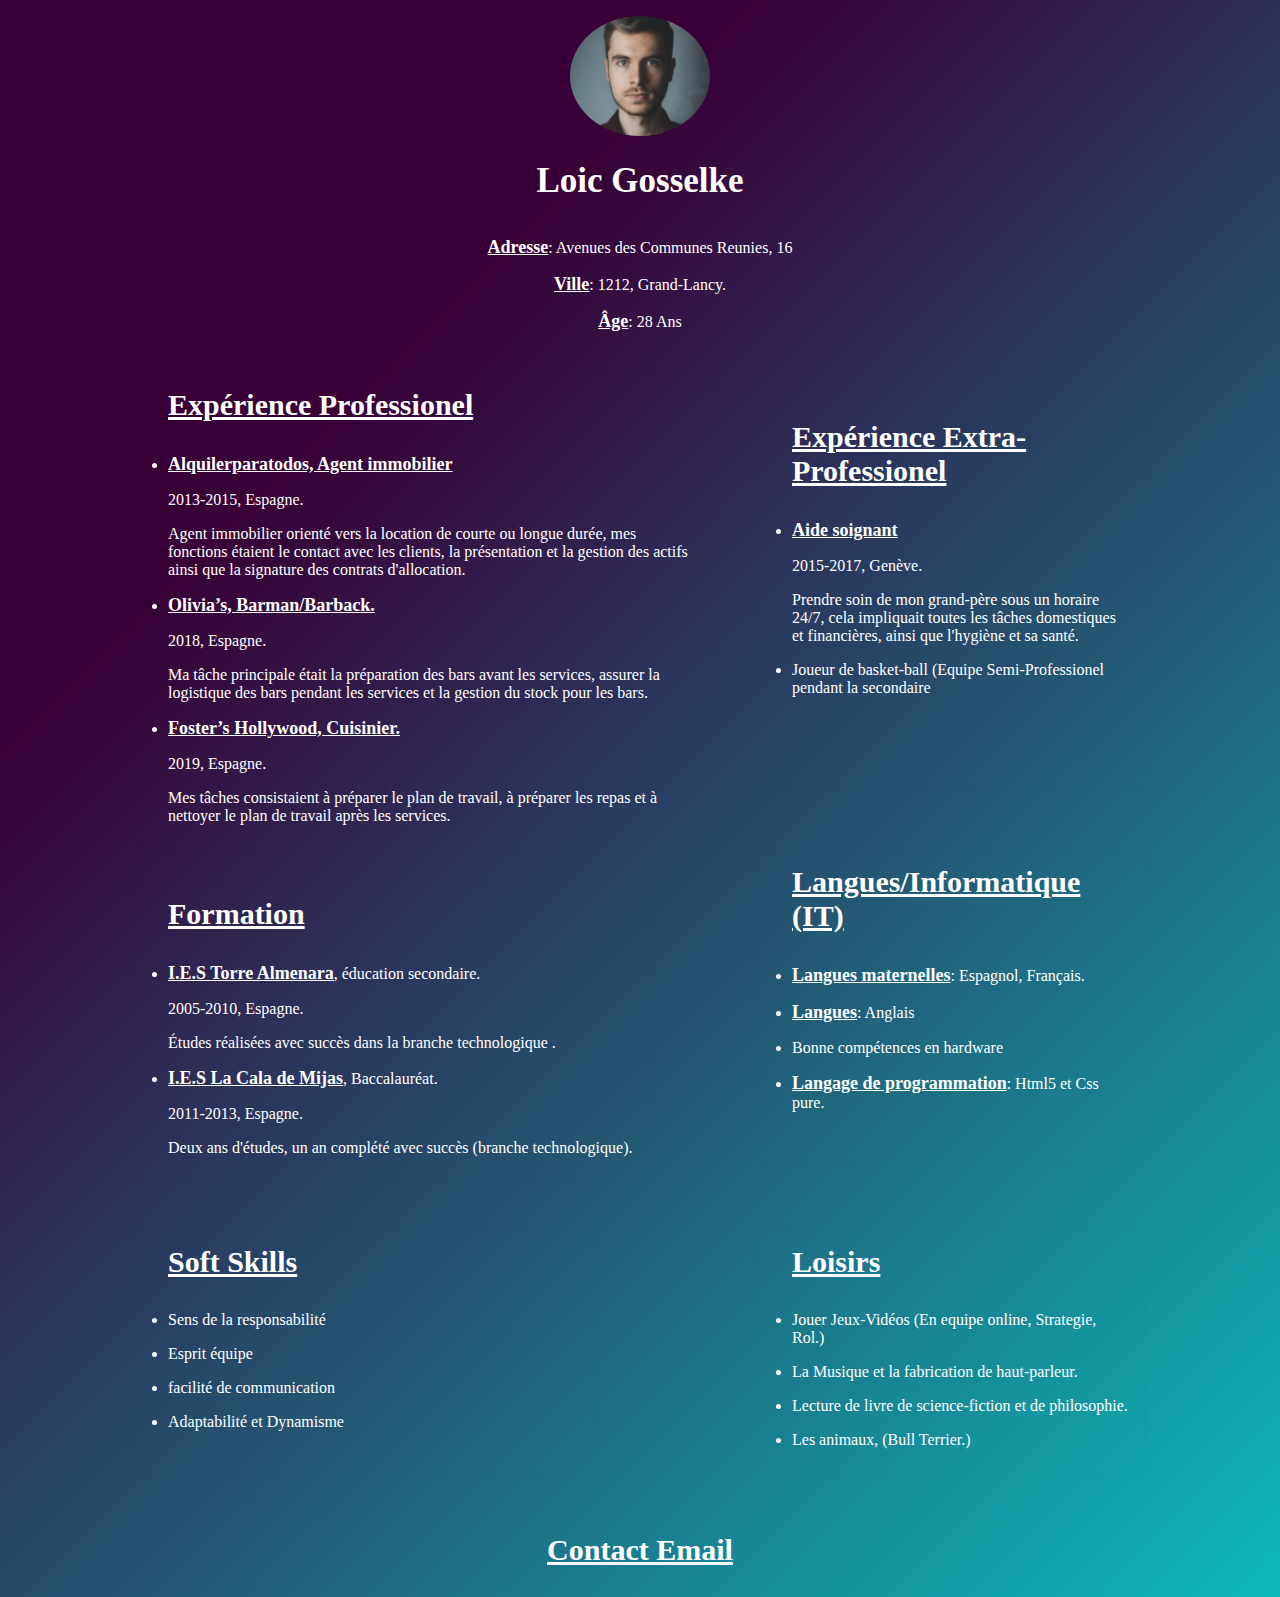
<file: Index.html>
<!DOCTYPE html>
<html lang="fr">

<head>
    <meta charset="UTF-8">
    <meta http-equiv="X-UA-Compatible" content="IE=edge">
    <meta name="viewport" content="width=device-width, initial-scale=1.0">
    <!--Lien avec Styles.css-->
    <link rel="stylesheet" href="Styles.css">
    <!--Google fonts-->
    <link rel="preconnect" href="https://fonts.googleapis.com">
    <link rel="preconnect" href="https://fonts.gstatic.com" crossorigin>
    <link href="https://fonts.googleapis.com/css2?family=Vollkorn:ital,wght@0,400;0,500;0,600;0,700;0,800;0,900;1,400;1,500;1,600;1,700;1,800;1,900&display=swap"
    rel="stylesheet">

    <title>Curriculum Vitae</title>
</head>

<body>

    <header id="header">

        <section id="header1">
            <img id="img" src="/pexels-simon-robben-614810.jpg" alt="Foto Personnel">
        </section>

        <section id="header2">
            <h1>Loic Gosselke</h1>
            <ul>
                <li> <span>Adresse</span>: Avenues des Communes Reunies, 16</li>
                <li><span>Ville</span>: 1212, Grand-Lancy.</li>
                <li><span>Âge</span>: 28 Ans</li>
            </ul>
        </section>
    </header>

    <section id="section1">

        <!--Experience Professionel, deux (div) pour display:Grid (columns) -->
        <div id="div1a">
            <h2><span class="h2">Expérience Professionel</span></h2>

            <ul>
                <li><span> Alquilerparatodos, Agent immobilier</span></li>
                <li class="li">2013-2015, Espagne.</li>
                <li class="li">
                    Agent immobilier orienté vers la location de courte ou longue durée, mes
                    fonctions étaient le contact avec les clients, la présentation et la gestion des
                    actifs ainsi que la signature des contrats d'allocation.
                </li>
            </ul>
            <ul>
                <li><a href="https://www.oliviaslacala.com/es/"> <span>Olivia’s, Barman/Barback.</span></a></li>
                <li class="li">2018, Espagne.</li>
                <li class="li">
                    Ma tâche principale était la préparation des bars avant les services, assurer la
                    logistique des bars pendant les services et la gestion du stock pour les bars.
                </li>
            </ul>
            <ul>
                <li> <a href="https://fostershollywood.es/"><span>Foster’s Hollywood, Cuisinier.</span></a></li>
                <li class="li">2019, Espagne.</li>
                <li class="li">
                    Mes tâches consistaient à préparer le plan de travail, à préparer les repas et à
                    nettoyer le plan de travail après les services.
                </li>
            </ul>
        </div>
        
        <!--Expérience Extra-Professionel, deux (div) pour display:Grid (columns)-->
        <div id="div1b">
            <h2><span class="h2">Expérience Extra-Professionel</span></h2>

            <ul id="ulextra">
                <li> <span>Aide soignant</span></li>
                <li class="li">2015-2017, Genève.</li>
                <li class="li" id="soin">
                    Prendre soin de mon grand-père sous un horaire 24/7, cela impliquait toutes
                    les tâches domestiques et financières, ainsi que l'hygiène et sa santé.
                </li>
                <li>
                    Joueur de basket-ball (Equipe Semi-Professionel pendant la secondaire
                </li>
            </ul>
        </div>
    
        <!--Formation, Langues et Informatique, deux (div) pour display:Grid (columns)-->
        <div id="div2a">
            <h2><span class="h2">Formation</span></h2>

            <ul>
                <li>
                    <a href="https://www.iestorrealmenara.es/"><span>I.E.S Torre Almenara</span></a>, éducation secondaire.
                </li>
                <li class="li">
                    2005-2010, Espagne.
                </li>
                <li class="li">
                    Études réalisées avec succès dans la branche technologique .
                </li>
            </ul>
            <ul>
                <li>
                    <span>I.E.S La Cala de Mijas</span>, Baccalauréat.
                </li>
                <li class="li">
                    2011-2013, Espagne.
                </li>
                <li class="li">
                    Deux ans d'études, un an complété avec succès (branche technologique).
                </li>
            </ul>
        </div>

        <div id="div2b">
            <h2>
                <span class="h2">Langues/Informatique (IT)</span>
            </h2>

            <ul>
                <li>
                    <span>Langues maternelles</span>: Espagnol, Français.
                </li>
                <li><span>Langues</span>: Anglais</li>
                <li>Bonne compétences en hardware</li>
                <li>
                    <span>Langage de programmation</span>: Html5 et Css pure.
                </li>
            </ul>
        </div>

        <!--Soft skills et Loisirs,  deux (div) pour Display:grid (columns)-->
        <div id="div3a">
            <h2>
                <span class="h2"> Soft Skills</span>
            </h2>

            <ul>
                <li>
                    Sens de la responsabilité
                </li>
                <li>
                    Esprit équipe
                </li>
                <li>
                    facilité de communication
                </li>
                <li>
                    Adaptabilité et Dynamisme
                </li>
            </ul>
        </div>

        <div id="div3b">
            <h2>
                <span class="h2">Loisirs</span>
            </h2>

            <ul>
                <li>
                    Jouer Jeux-Vidéos (En equipe online, Strategie, Rol.)
                </li>
                <li>
                    La Musique et la fabrication de haut-parleur.
                </li>
                <li>
                    Lecture de livre de science-fiction et de philosophie.
                </li>
                <li>
                    Les animaux, (Bull Terrier.)
                </li>
            </ul>
        </div>
    </section>

    <footer id="footer">
        <!--footer pour le contact avec "mailto:"-->
        <h3 id="h3footer">
            <a id="mailto" href="emailto:gosselkeloic@gmail.com">Contact Email</a>
    </footer>

</body>

</html>
</file>
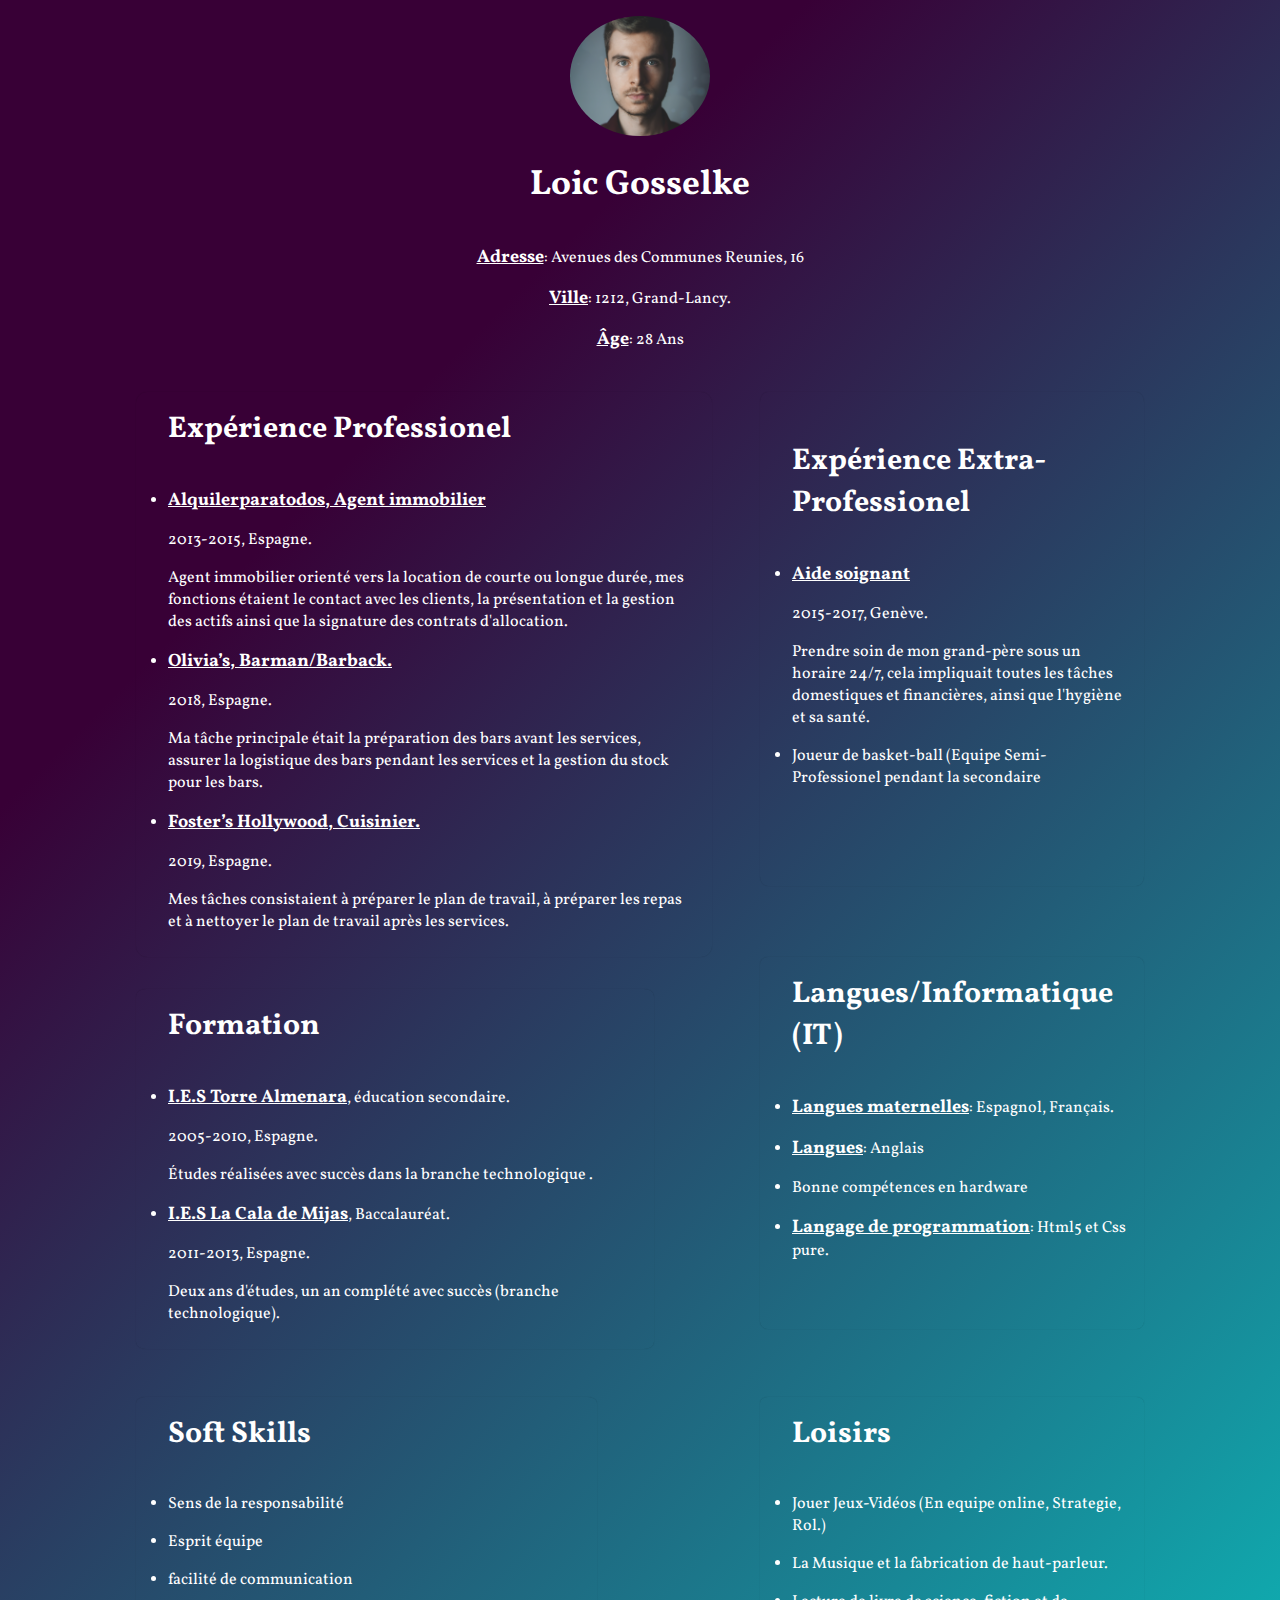
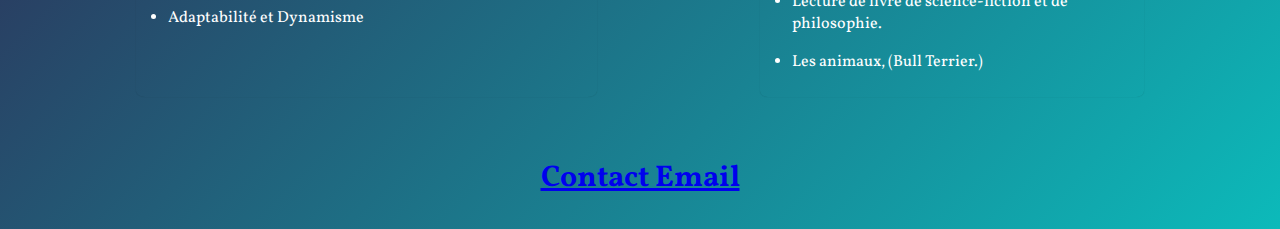
<file: Public/Index.html>
<!DOCTYPE html>
<html lang="fr">

<head>
    <meta charset="UTF-8">
    <meta http-equiv="X-UA-Compatible" content="IE=edge">
    <meta name="viewport" content="width=device-width, initial-scale=1.0">
    <link rel="stylesheet" href="css/styles.css">
    <title>Curriculum Vitae</title>
</head>

<body>

    <header class="header">

        <section class="header__section1">
            <img class="header__section1__img" src="pexels-simon-robben-614810.jpg" alt="Foto face">
        </section>

        <section class="header__section2">
            <h1>Loic Gosselke</h1>
            <ul>
                <li> <span>Adresse</span>: Avenues des Communes Reunies, 16</li>
                <li><span>Ville</span>: 1212, Grand-Lancy.</li>
                <li><span>Âge</span>: 28 Ans</li>
            </ul>
        </section>
    </header>

    <section class="section1">

        <!--Experience Professionel, deux (div) pour display:Grid (columns) -->
        <div class="section1__div1a">
            <h2>Expérience Professionel</h2>

            <ul>
                <li><span> Alquilerparatodos, Agent immobilier</span></li>
                <li class="section1--li">2013-2015, Espagne.</li>
                <li class="section1--li">
                    Agent immobilier orienté vers la location de courte ou longue durée, mes
                    fonctions étaient le contact avec les clients, la présentation et la gestion des
                    actifs ainsi que la signature des contrats d'allocation.
                </li>
            </ul>
            <ul>
                <li><a href="https://www.oliviaslacala.com/es/"> <span>Olivia’s, Barman/Barback.</span></a></li>
                <li class="section1--li">2018, Espagne.</li>
                <li class="section1--li">
                    Ma tâche principale était la préparation des bars avant les services, assurer la
                    logistique des bars pendant les services et la gestion du stock pour les bars.
                </li>
            </ul>
            <ul>
                <li> <a href="https://fostershollywood.es/"><span>Foster’s Hollywood, Cuisinier.</span></a></li>
                <li class="section1--li">2019, Espagne.</li>
                <li class="section1--li">
                    Mes tâches consistaient à préparer le plan de travail, à préparer les repas et à
                    nettoyer le plan de travail après les services.
                </li>
            </ul>
        </div>
        
        <!--Expérience Extra-Professionel, deux (div) pour display:Grid (columns)-->
        <div class="section1__div1b">
            <h2>Expérience Extra-Professionel</h2>

            <ul>
                <li> <span>Aide soignant</span></li>
                <li class="section1--li">2015-2017, Genève.</li>
                <li class="section1--li" id="soin">
                    Prendre soin de mon grand-père sous un horaire 24/7, cela impliquait toutes
                    les tâches domestiques et financières, ainsi que l'hygiène et sa santé.
                </li>
                <li>
                    Joueur de basket-ball (Equipe Semi-Professionel pendant la secondaire
                </li>
            </ul>
        </div>
    
        <!--Formation, Langues et Informatique, deux (div) pour display:Grid (columns)-->
        <div class="section1__div2a">
            <h2>Formation</h2>

            <ul>
                <li>
                    <a href="https://www.iestorrealmenara.es/"><span>I.E.S Torre Almenara</span></a>, éducation secondaire.
                </li>
                <li class="section1--li">
                    2005-2010, Espagne.
                </li>
                <li class="section1--li">
                    Études réalisées avec succès dans la branche technologique .
                </li>
            </ul>
            <ul>
                <li>
                    <span>I.E.S La Cala de Mijas</span>, Baccalauréat.
                </li>
                <li class="section1--li">
                    2011-2013, Espagne.
                </li>
                <li class="section1--li">
                    Deux ans d'études, un an complété avec succès (branche technologique).
                </li>
            </ul>
        </div>

        <div class="section1__div2b">
            <h2>
                Langues/Informatique (IT)
            </h2>

            <ul>
                <li>
                    <span>Langues maternelles</span>: Espagnol, Français.
                </li>
                <li><span>Langues</span>: Anglais</li>
                <li>Bonne compétences en hardware</li>
                <li>
                    <span>Langage de programmation</span>: Html5 et Css pure.
                </li>
            </ul>
        </div>

        <!--Soft skills et Loisirs,  deux (div) pour Display:grid (columns)-->
        <div class="section1__div3a">
            <h2>
                Soft Skills
            </h2>

            <ul>
                <li>
                    Sens de la responsabilité
                </li>
                <li>
                    Esprit équipe
                </li>
                <li>
                    facilité de communication
                </li>
                <li>
                    Adaptabilité et Dynamisme
                </li>
            </ul>
        </div>

        <div class="section1__div3b">
            <h2>
                Loisirs
            </h2>

            <ul>
                <li>
                    Jouer Jeux-Vidéos (En equipe online, Strategie, Rol.)
                </li>
                <li>
                    La Musique et la fabrication de haut-parleur.
                </li>
                <li>
                    Lecture de livre de science-fiction et de philosophie.
                </li>
                <li>
                    Les animaux, (Bull Terrier.)
                </li>
            </ul>
        </div>
    </section>

    <footer class="footer">
        <!--footer pour le contact avec "mailto:"-->
        <h3 class="footer__h3">
            <a class="footer__h3__mailto" href="emailto:gosselkeloic@gmail.com">Contact Email</a>
        </h3>    
    </footer>

</body>

</html>
</file>
<file: Styles.css>
/* Applique a tout la page, theme de fond, typographie et margin*/
* {
    padding: 0;
    margin: 0;
    max-width: 100%;
    box-sizing: border-box;
}

body {
    background-color: #0cbaba;
    background-image: linear-gradient(315deg, #0cbaba 0%, #380036 74%);
}

/* Style pour les titre*/
h1 {
    margin-top: 0.7em;
    font-size: 35px;
    margin-bottom: 0.8em;
}

h2 {
    margin-bottom: 1em;
}

.h2 {
    font-size: 30px;
}

#header1 {
    display: flex;
    justify-content: center;
}

#img {
    margin-top: 1em;
    width: 11%;
    border-radius: 50%;
}

#header2 {
    color: white;
    text-align: center;
    margin-bottom: 2em;
}

/* Diviser les section par grid (gauche et droite)*/
#section1 {
    display: grid;
    grid-template-columns: 45% 30%;
    grid-template-rows: auto auto auto;
    justify-content: center;
    gap: 1em 3em;
}

/* Styles pour la section Experience professionel*/
#div1a {
    color: white;
    box-shadow: 0px 0px 1px 0 rgba(0,0,0,0.2);
    transition: 0.3s;
    border-radius: 2%;
    padding: 1em 1em 1em 2em;
    margin-bottom: 1em;
}

#div1a:hover {
    box-shadow: 0 32px 64px 0 rgba(0,0,0,0.2);
    font-size: 20px;
}

/* Styles pour la section Extra-professionel*/
#div1b {
    color: white;
    border-radius: 2%;
    box-shadow: 0px 0px 1px 0 rgba(0,0,0,0.2);
    transition: 0.3s;
    padding: 3em 1em 1em 2em;
    max-height: 85%;
}

#div1b:hover {
    box-shadow: 0 32px 64px 0 rgba(0,0,0,0.2);
    font-size: 20px;
    max-width: 95%;
}

/* Styles pour les section Formation et Langues/Informatique*/
#div2a {
    color: white;
    border-radius: 2%;
    box-shadow: 0px 0px 1px 0 rgba(0,0,0,0.2);
    transition: 0.3s;
    padding: 1em 1em 1em 2em;
    margin-bottom: 2em;
    max-width: 90%;
}

#div2a:hover {
    box-shadow: 0 32px 64px 0 rgba(0,0,0,0.2);
    font-size: 20px;
    max-width: 95%;
}

#div2b {
    color: white;
    border-radius: 2%;
    box-shadow: 0px 0px 1px 0 rgba(0,0,0,0.2);
    transition: 0.3s;
    padding: 1em 1em 1em 2em;
    margin-top: -2em;
    max-height: 95%;
}

#div2b:hover {
    box-shadow: 0 32px 64px 0 rgba(0,0,0,0.2);
    font-size: 20px;
    max-width: 100%;
}

/* Styles pour les section Soft Skills et Loisirs*/
#div3a {
    color: white;
    border-radius: 2%;
    box-shadow: 0px 0px 1px 0 rgba(0,0,0,0.2);
    transition: 0.3s;
    padding: 1em 1em 1em 2em;
    max-width: 80%;
}

#div3a:hover {
    box-shadow: 0 32px 64px 0 rgba(0,0,0,0.2);
    font-size: 20px;
    max-width: 90%;
}

#div3b {
    color: white;
    border-radius: 2%;
    box-shadow: 0px 0px 1px 0 rgba(0,0,0,0.2);
    transition: 0.3s;
    padding: 1em 1em 1em 2em;
}

#div3b:hover {
    box-shadow: 0 32px 64px 0 rgba(0,0,0,0.2);
    font-size: 20px;
}

/* Styles pour touts les element de liste*/
.li {
    list-style: none;
}

li {
    padding-bottom: 0.5em;
    padding-top: 0.5em;
}

/* Utiliser pour suligner et rendre gras diferent mots*/
span {
    text-decoration: underline;
    font-weight: bold;
    font-size: 18px;
}

/* styles pour le titre de Contact Email*/
#h3footer {
    text-align: center;
    font-size: 30px;
    margin-bottom: 1em;
    padding-top: 2em;
}

#mailto {
    color: white;
}

#mailto:hover {
    color: rgb(105, 54, 126);
}

/* Styles pour le anchor Contact Email */
a {
    cursor: pointer;
    color: white;
}

/* Styles quand on passe le pointeur sur Contact Email, Experience professionel et formation */  
a:hover {
    color: rgb(194, 184, 41);
}
</file>
<file: Public/css/styles.css>
@import url("https://fonts.googleapis.com/css2?family=Vollkorn:ital,wght@0,400;0,500;0,600;0,700;0,800;0,900;1,400;1,500;1,600;1,700;1,800;1,900&display=swap");
/* Applique a tout la page, theme de fond, typographie et margin*/
* {
  padding: 0;
  margin: 0;
  max-width: 100%;
  box-sizing: border-box;
  font-family: "Vollkorn", Arial, Helvetica, sans-serif;
}

body {
  background-color: #0cbaba;
  background-image: linear-gradient(315deg, #0cbaba 0%, #380036 74%);
}

h1 {
  margin-top: 0.7em;
  font-size: 35px;
  margin-bottom: 0.8em;
}

h2 {
  margin-bottom: 1em;
  font-size: 30px;
}

li {
  padding-bottom: 0.5em;
  padding-top: 0.5em;
}

span {
  text-decoration: underline;
  font-weight: bold;
  font-size: 18px;
}

/* Style pour les titre*/
.header .header__section1 {
  display: flex;
  justify-content: center;
}
.header .header__section1 .header__section1__img {
  margin-top: 1em;
  width: 11%;
  border-radius: 50%;
}
.header .header__section2 {
  color: white;
  text-align: center;
  margin-bottom: 2em;
}

/* Diviser les section par grid (gauche et droite) et styles*/
.section1 {
  display: grid;
  grid-template-columns: 45% 30%;
  grid-template-rows: auto auto auto;
  justify-content: center;
  gap: 1em 3em;
}
.section1 a {
  cursor: pointer;
  color: white;
}
.section1 a:hover {
  color: rgb(194, 184, 41);
}
.section1 .section1--li {
  list-style: none;
}
.section1 .section1__div1a {
  color: white;
  box-shadow: 0px 0px 1px 0 rgba(0, 0, 0, 0.2);
  transition: 0.3s;
  border-radius: 2%;
  padding: 1em 1em 1em 2em;
  margin-bottom: 1em;
}
.section1 .section1__div1a:hover {
  box-shadow: 0 32px 64px 0 rgba(0, 0, 0, 0.2);
  font-size: 20px;
  max-width: 100%;
}
.section1 .section1__div1b {
  color: white;
  box-shadow: 0px 0px 1px 0 rgba(0, 0, 0, 0.2);
  transition: 0.3s;
  border-radius: 2%;
  padding: 3em 1em 1em 2em;
  max-height: 85%;
}
.section1 .section1__div1b:hover {
  box-shadow: 0 32px 64px 0 rgba(0, 0, 0, 0.2);
  font-size: 20px;
  max-width: 95%;
}
.section1 .section1__div2a {
  color: white;
  box-shadow: 0px 0px 1px 0 rgba(0, 0, 0, 0.2);
  transition: 0.3s;
  border-radius: 2%;
  padding: 1em 1em 1em 2em;
  margin-bottom: 2em;
  max-width: 90%;
}
.section1 .section1__div2a:hover {
  box-shadow: 0 32px 64px 0 rgba(0, 0, 0, 0.2);
  font-size: 20px;
  max-width: 95%;
}
.section1 .section1__div2b {
  color: white;
  box-shadow: 0px 0px 1px 0 rgba(0, 0, 0, 0.2);
  transition: 0.3s;
  border-radius: 2%;
  padding: 1em 1em 1em 2em;
  margin-top: -2em;
  max-height: 95%;
}
.section1 .section1__div2b:hover {
  box-shadow: 0 32px 64px 0 rgba(0, 0, 0, 0.2);
  font-size: 20px;
  max-width: 100%;
}
.section1 .section1__div3a {
  color: white;
  box-shadow: 0px 0px 1px 0 rgba(0, 0, 0, 0.2);
  transition: 0.3s;
  border-radius: 2%;
  padding: 1em 1em 1em 2em;
  max-width: 80%;
}
.section1 .section1__div3a:hover {
  box-shadow: 0 32px 64px 0 rgba(0, 0, 0, 0.2);
  font-size: 20px;
  max-width: 90%;
}
.section1 .section1__div3b {
  color: white;
  box-shadow: 0px 0px 1px 0 rgba(0, 0, 0, 0.2);
  transition: 0.3s;
  border-radius: 2%;
  padding: 1em 1em 1em 2em;
}
.section1 .section1__div3b:hover {
  box-shadow: 0 32px 64px 0 rgba(0, 0, 0, 0.2);
  font-size: 20px;
  max-width: 100%;
}

/* styles pour le titre de Contact Email*/
.footer .footer__h3 {
  text-align: center;
  font-size: 30px;
  margin-bottom: 1em;
  padding-top: 2em;
}
.footer .footer__h3 .footer__h3__mailto a {
  cursor: pointer;
  color: white;
}
.footer .footer__h3 .footer__h3__mailto a:hover {
  color: rgb(194, 184, 41);
}
.footer .footer__h3 .footer__h3__mailto:hover {
  color: rgb(105, 54, 126);
}/*# sourceMappingURL=styles.css.map */
</file>
